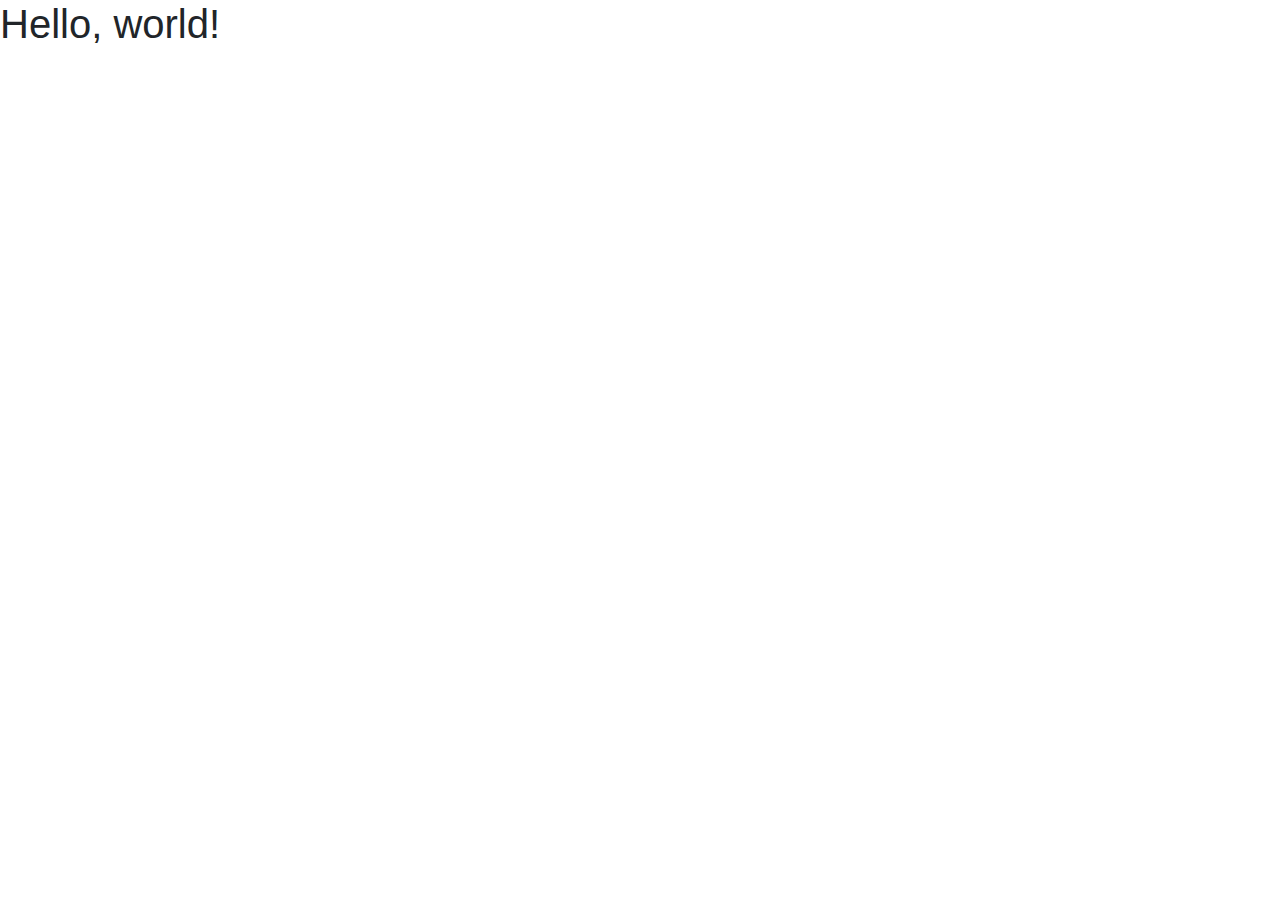
<file: Bootstrap-installation/index.html>
<!doctype html>
<html lang="en">
  <head>
    <!-- Required meta tags -->
    <meta charset="utf-8">
    <meta name="viewport" content="width=device-width, initial-scale=1, shrink-to-fit=no">

    <!-- Bootstrap CSS -->
    <link rel="stylesheet" href="https://maxcdn.bootstrapcdn.com/bootstrap/4.0.0/css/bootstrap.min.css" integrity="sha384-Gn5384xqQ1aoWXA+058RXPxPg6fy4IWvTNh0E263XmFcJlSAwiGgFAW/dAiS6JXm" crossorigin="anonymous">
    <title>Hello, world!</title>
  </head>
  <body>
    <h1>Hello, world!</h1>

    <!-- Optional JavaScript -->
    <!-- jQuery first, then Popper.js, then Bootstrap JS -->
    <script src="https://code.jquery.com/jquery-3.2.1.slim.min.js" integrity="sha384-KJ3o2DKtIkvYIK3UENzmM7KCkRr/rE9/Qpg6aAZGJwFDMVNA/GpGFF93hXpG5KkN" crossorigin="anonymous"></script>
    <script src="https://cdnjs.cloudflare.com/ajax/libs/popper.js/1.12.9/umd/popper.min.js" integrity="sha384-ApNbgh9B+Y1QKtv3Rn7W3mgPxhU9K/ScQsAP7hUibX39j7fakFPskvXusvfa0b4Q" crossorigin="anonymous"></script>
    <script src="https://maxcdn.bootstrapcdn.com/bootstrap/4.0.0/js/bootstrap.min.js" integrity="sha384-JZR6Spejh4U02d8jOt6vLEHfe/JQGiRRSQQxSfFWpi1MquVdAyjUar5+76PVCmYl" crossorigin="anonymous"></script>
  </body>
</html>
</file>
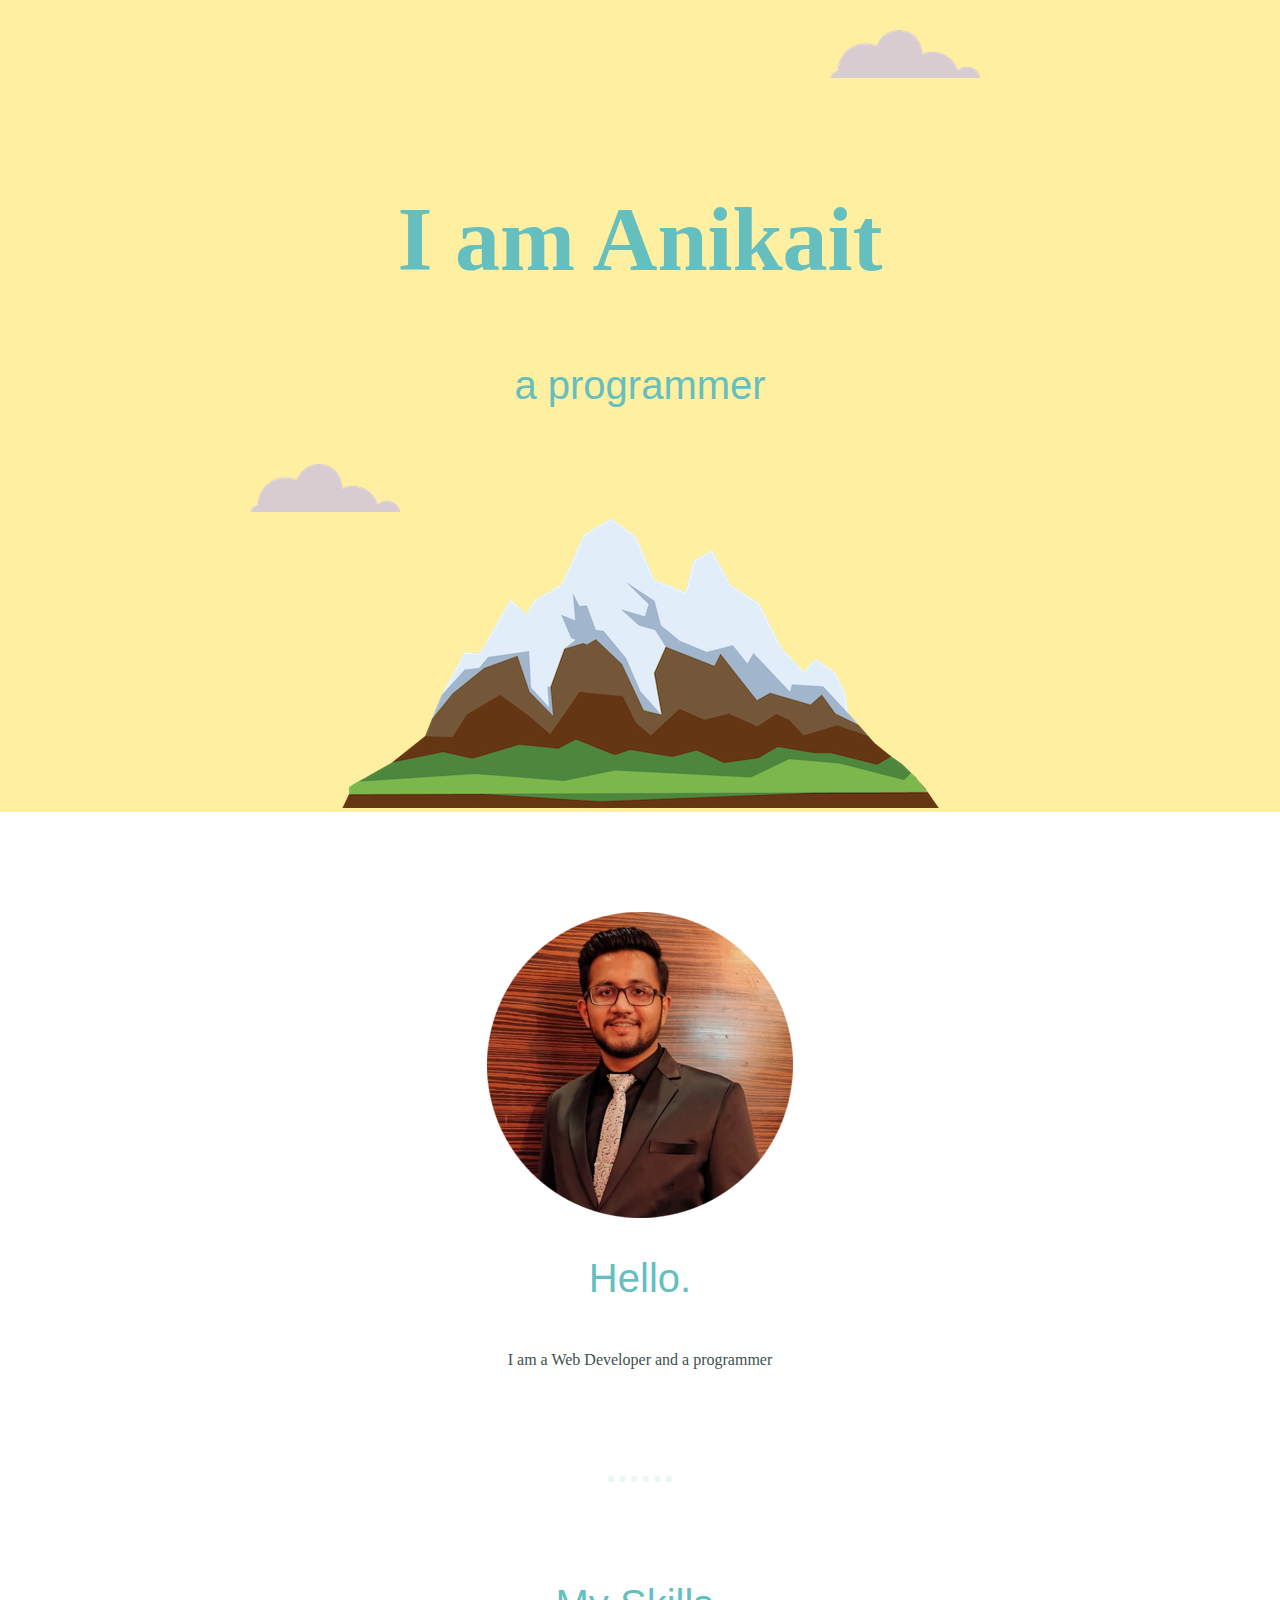
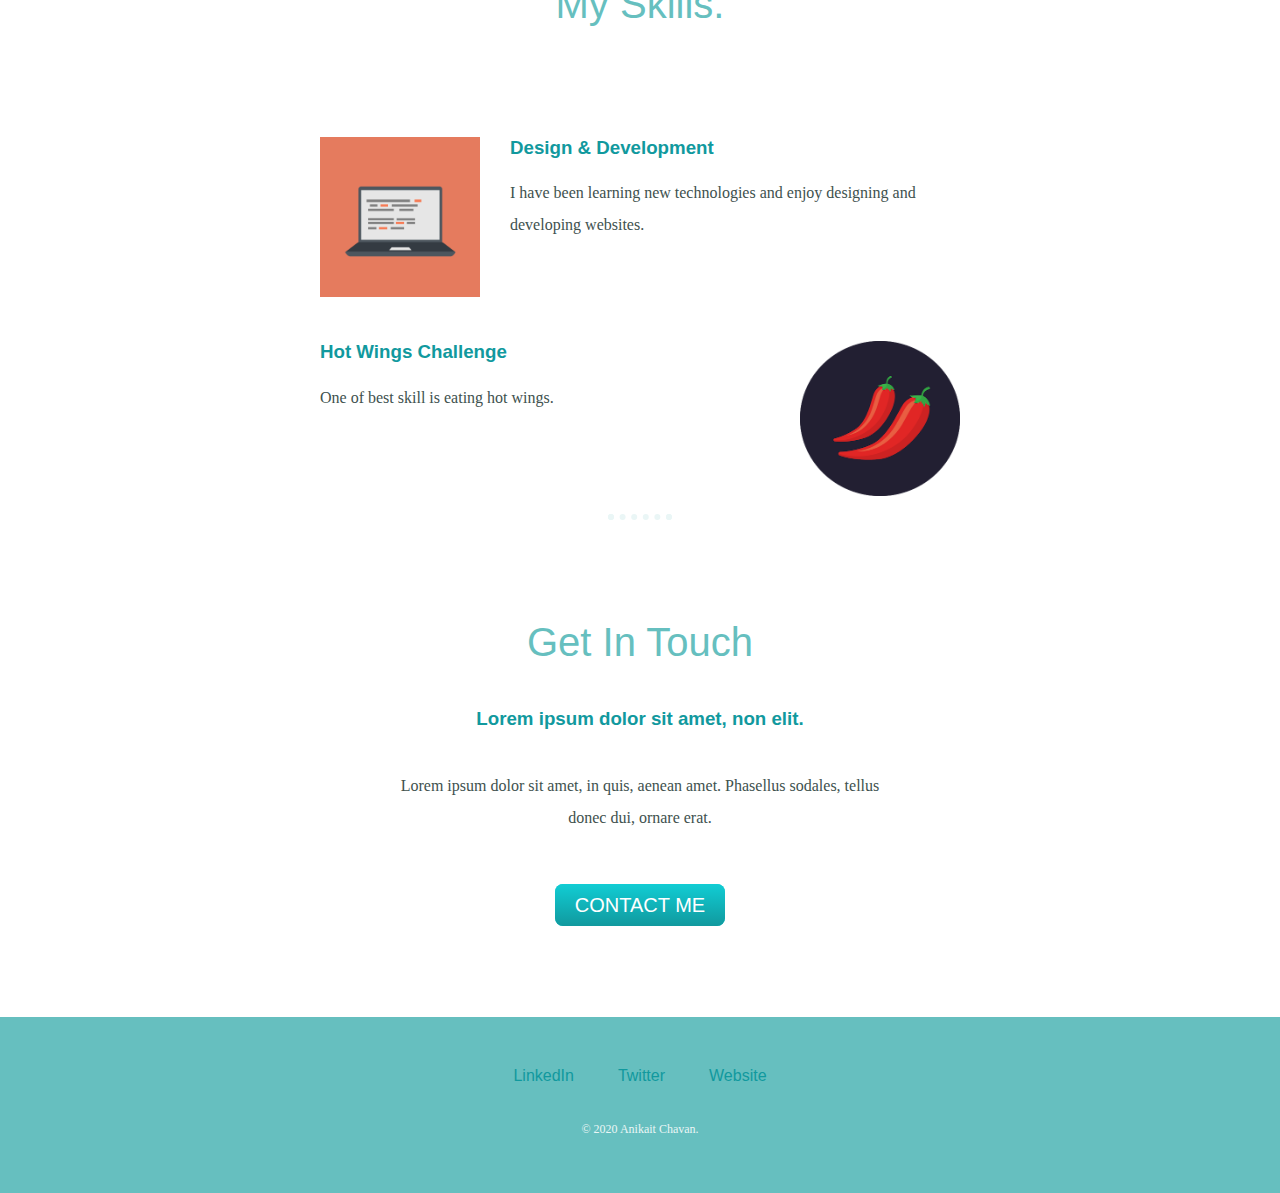
<file: CSS - My Site/index.html>
<!DOCTYPE html>
<html lang="en" dir="ltr">
  <head>
    <meta charset="utf-8">
    <title>Anikait Chavan</title>
    <link rel="stylesheet" href="css/styles.css">
    <link rel="icon" href="favicon.ico">
  </head>
  <body>
    <div class="top-container">
      <img class="top-cloud" src="images/cloud.png" alt="cloud-img">
      <h1>I am Anikait</h1>
      <h2>a programmer</h2>
      <img class="bottom-cloud" src="images/cloud.png" alt="cloud-img">
      <img src="images/mountain.png" alt="mountain-img">
    </div>
    <div class="middle-container">
      <div class="profile">
        <img src="images/anikait.png" alt="">
        <h2>Hello.</h2>
        <p class="intro">I am a Web Developer and a programmer</p>
      </div>
      <hr>
      <div class="skills">
        <h2>My Skills.</h2>
        <div class="skill-row">
          <img class="code-img" src="images/computer.png" alt="">
          <h3>Design & Development</h3>
          <p>I have been learning new technologies and enjoy designing and developing websites.</p>
        </div>
        <div class="skill-row">
          <img class="chilli-img" src="images/chillies.png" alt="">
          <h3>Hot Wings Challenge</h3>
          <p>One of best skill is eating hot wings.</p>
        </div>
      </div>
      <hr>
      <div class="contact-me">
        <h2>Get In Touch</h2>
        <h3>Lorem ipsum dolor sit amet, non elit.</h3>
        <p class="contact-message">Lorem ipsum dolor sit amet, in quis, aenean amet. Phasellus sodales, tellus donec dui, ornare erat.</p>
        <a class="btn" href="mailto:name@email.com">CONTACT ME</a>
      </div>
    </div>


    <div class="bottom-container">
      <a class="footer-link" href="https://www.linkedin.com/">LinkedIn</a>
      <a class="footer-link" href="https://twitter.com/">Twitter</a>
      <a class="footer-link" href="https://www.appbrewery.co/">Website</a>
      <p class="copyright">© 2020 Anikait Chavan.</p>
    </div>

  </body>
</html>
</file>
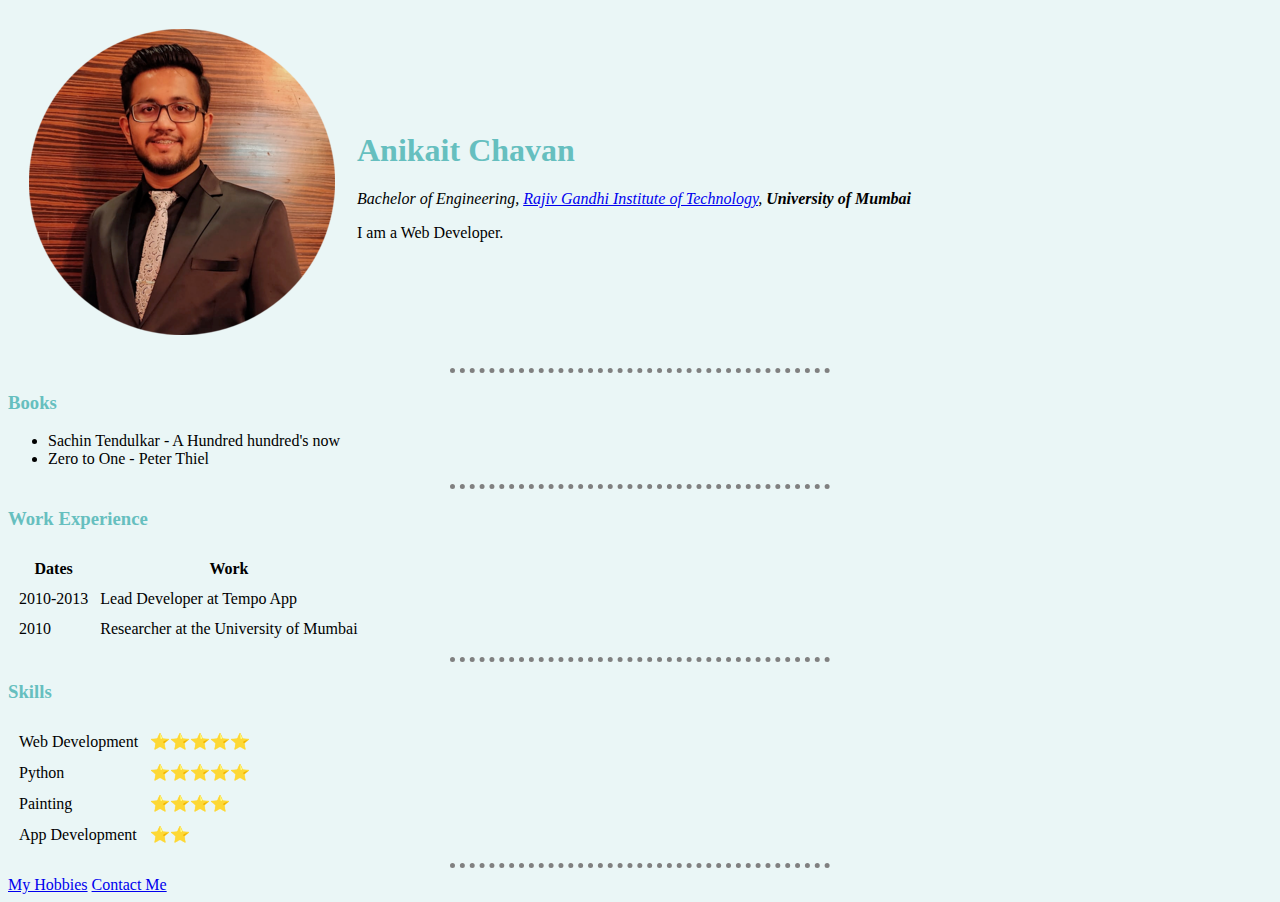
<file: HTML - Personal Site/index.html>
<!DOCTYPE html>
<html lang="en" dir="ltr">
  <head>
    <meta charset="utf-8">
    <title>Anikait's Personal Site</title>
    <link rel="stylesheet" href="css/styles.css">
  </head>
  <body >
    <table cellspacing="20">
      <tr>
        <td><img src="images/anikait.png" alt="anikait's profile picture"></td>
        <td>
          <h1>Anikait Chavan</h1>
          <p><em>Bachelor of Engineering, <a href="http://mctrgit.ac.in/">Rajiv Gandhi Institute of Technology</a>, <strong>University of Mumbai</strong></em></p>
          <p>I am a Web Developer.</p>
        </td>
      </tr>
    </table>


    <hr>
    <h3>Books</h3>
    <ul>
      <li>Sachin Tendulkar - A Hundred hundred's now</li>
      <li>Zero to One - Peter Thiel</li>
    </ul>
    <hr>
    <h3>Work Experience</h3>
    <table  cellspacing="10">
      <thead>
        <tr>
          <th>Dates</th>
          <th>Work</th>
        </tr>
      </thead>
      <tbody>
        <tr>
          <td>2010-2013</td>
          <td>Lead Developer at Tempo App</td>
        </tr>
        <tr>
          <td>2010</td>
          <td>Researcher at the University of Mumbai</td>
        </tr>
      </tbody>
    </table>
    <hr>
    <h3>Skills</h3>
    <table cellspacing="10">
      <tr>
        <td>Web Development</td>
        <td>⭐️⭐️⭐️⭐️⭐️</td>
      </tr>
      <tr>
        <td>Python</td>
        <td>⭐️⭐️⭐️⭐️⭐️</td>
      </tr>
      <tr>
        <td>Painting</td>
        <td>⭐️⭐️⭐️⭐️</td>
      </tr>
      <tr>
        <td>App Development</td>
        <td>⭐️⭐️</td>
      </tr>
    </table>
    <hr>
    <a href="hobbies.html">My Hobbies</a>
    <a href="contact.html">Contact Me</a>
  </body>
</html>
</file>
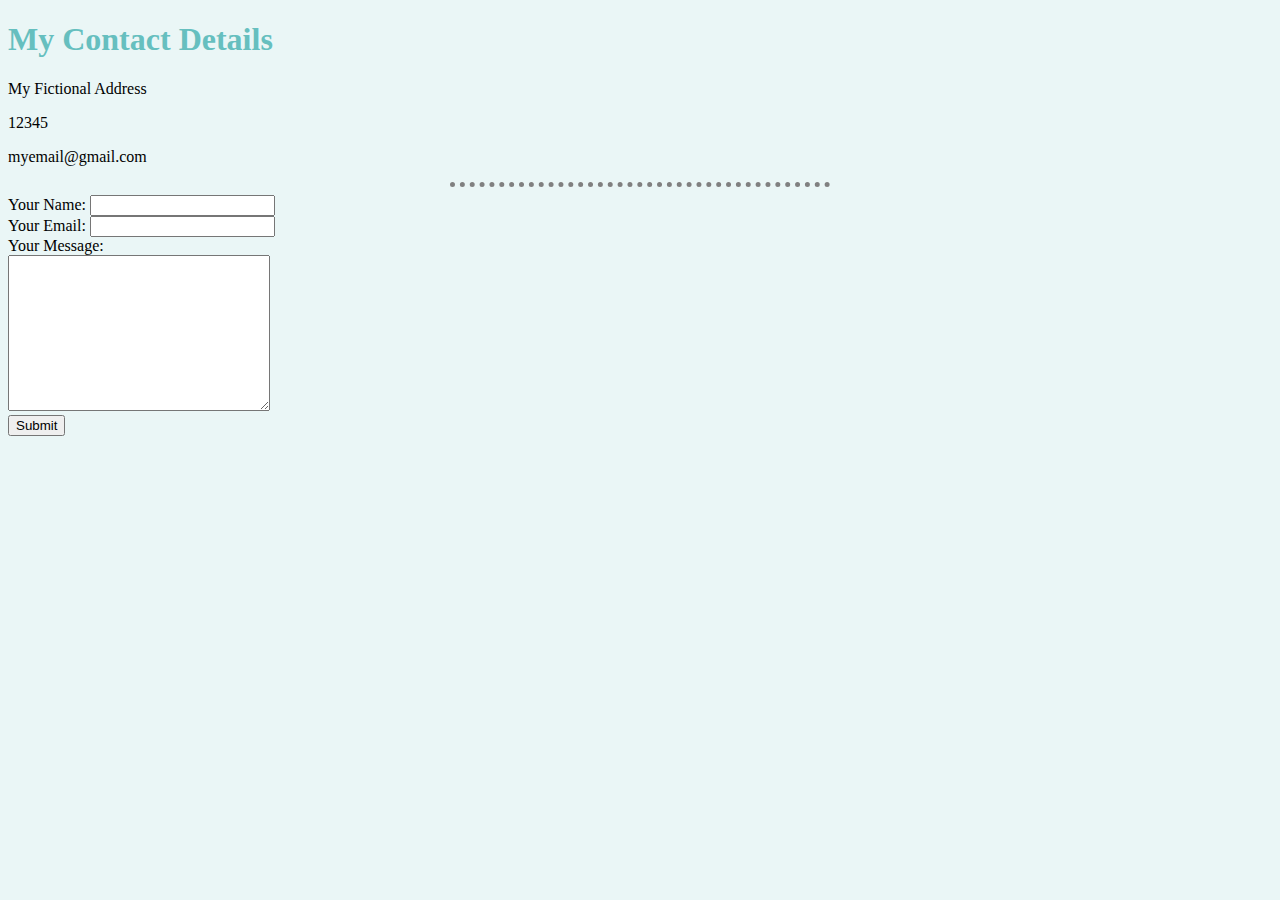
<file: HTML - Personal Site/contact.html>
<!DOCTYPE html>
<html lang="en" dir="ltr">
  <head>
    <meta charset="utf-8">
    <title>Contact</title>
    <link rel="stylesheet" href="css/styles.css">
  </head>
  <body>
    <h1>My Contact Details</h1
    <p>My Fictional Address</p>
    <p>12345</p>
    <p>myemail@gmail.com</p>
    <hr>
    <form class="" action="mailto:anikaitchavan@gmail.com" method="post" enctype="text/plain">
      <label>Your Name: </label>
      <input type="text" name="yourName" value=""><br>
      <label>Your Email:</label>
      <input type="email" name="yourEmail" value=""><br>
      <label>Your Message:</label><br>
      <textarea name="yourMessage" rows="10" cols="30"></textarea><br>
      <input type="submit" name="">
    </form>
  </body>
</html>
</file>
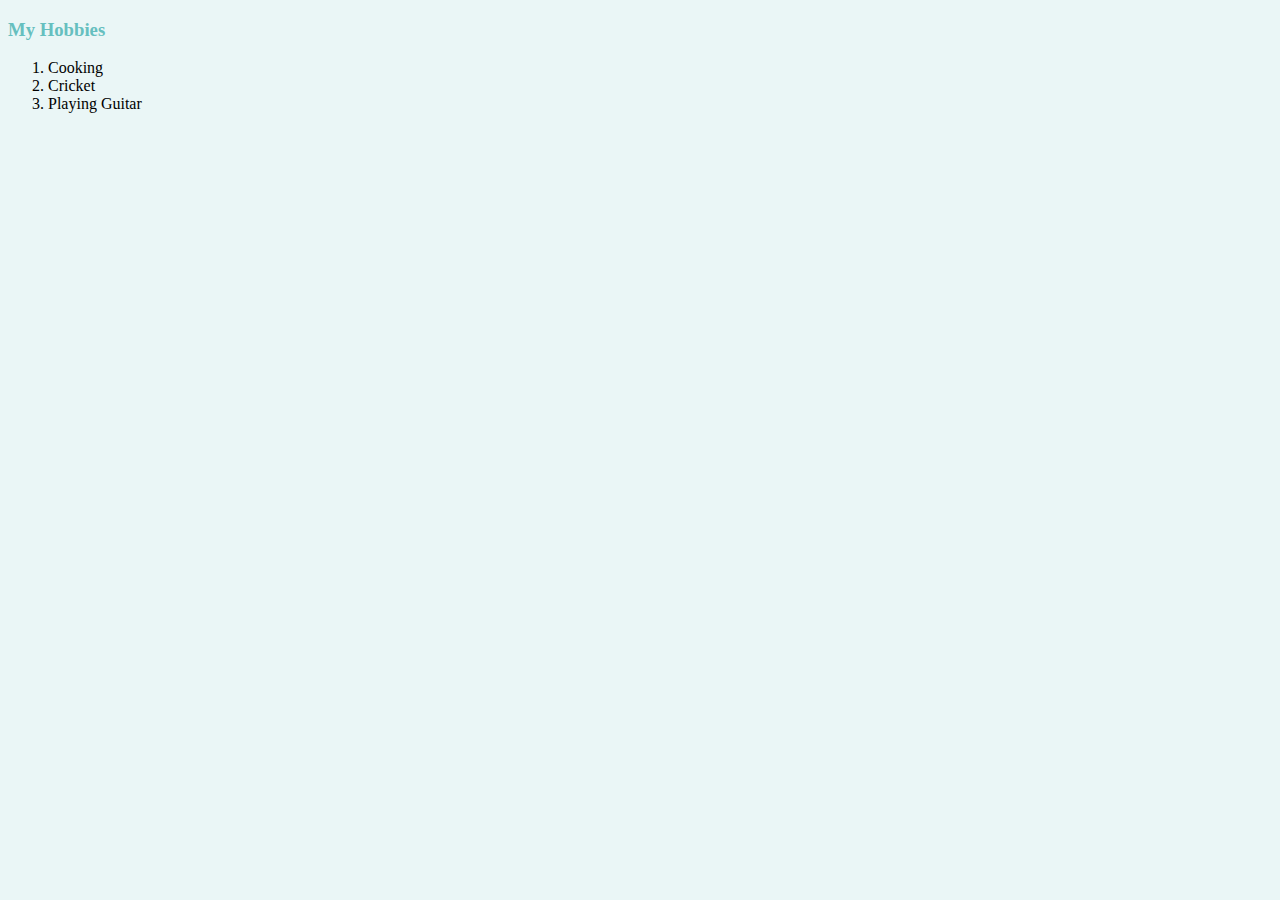
<file: HTML - Personal Site/hobbies.html>
<!DOCTYPE html>
<html lang="en" dir="ltr">
  <head>
    <meta charset="utf-8">
    <title>My Hobbies</title>
    <link rel="stylesheet" href="css/styles.css">
  </head>
  <body>
    <h3>My Hobbies</h3>
    <ol>
      <li>Cooking</li>
      <li>Cricket</li>
      <li>Playing Guitar</li>
    </ol>
  </body>
</html>
</file>
<file: CSS - My Site/css/styles.css>
body {
  color: #40514E;
  margin: 0;
  text-align: center;
  font-family: 'Meriweather', serif;
}

h1 {
  margin: 50px auto 0 auto;
  font-size: 5.625rem;
  font-family: 'Sacramento', cursive;
  color:  #66BFBF;
  line-height: 2;
}
h2 {
  font-family: 'Montserrat', sans-serif;
  font-size: 2.5rem;
  color:  #66BFBF;
  font-weight: normal;
  padding-bottom: 10px;
}
h3 {
  font-family: 'Montserrat', sans-serif;
  color: #11999E;
}
a {
  color: #11999E;
  font-family: 'Montserrat', sans-serif;
  margin: 10px 20px;
  text-decoration: none;
}
a:hover{
  color: #EAF6F6;
}
p {
  line-height: 2;
}
hr {
  border: dotted #EAF6F6 6px;
  border-bottom: none;
  width: 4%;
  margin: 100px auto;
}
.skill-row {
  width: 50%;
  margin: 100px auto 100px auto;
  text-align: left;

}
.top-container {
  background-color: #ffefa0;
  position: relative;
  padding-top: 100px;
}

.middle-container {
  margin: 100px 0;
}

.bottom-container {
  background-color: #66BFBF;
  padding: 50px 0 20px;
}
.intro {
  width: 30%;
  margin: auto;
}
.top-cloud {
  position: absolute;
  right: 300px;
  top: 30px;
}
.bottom-cloud {
  position: absolute;
  left: 250px;
  bottom: 300px;
}
.code-img {
  width: 25%;
  float: left;
  margin-right: 30px;
}

.chilli-img {
  width: 25%;
  float: right;
  margin-left: 30px;
}
.contact-message {
  width: 40%;
  margin: 40px auto 60px;
}
.btn {
  background: #11CDD4;
  background-image: -webkit-linear-gradient(top, #11CDD4, #11999e);
  background-image: -moz-linear-gradient(top, #11CDD4, #11999e);
  background-image: -ms-linear-gradient(top, #11CDD4, #11999e);
  background-image: -o-linear-gradient(top, #11CDD4, #11999e);
  background-image: linear-gradient(to bottom, #11CDD4, #11999e);
  -webkit-border-radius: 8;
  -moz-border-radius: 8;
  border-radius: 8px;
  font-family: 'Montserrat', sans-serif;
  color: #ffffff;
  font-size: 20px;
  padding: 10px 20px 10px 20px;
  text-decoration: none;
}

.btn:hover {
  background: #30e3cb;
  background-image: -webkit-linear-gradient(top, #30e3cb, #2bc4ad);
  background-image: -moz-linear-gradient(top, #30e3cb, #2bc4ad);
  background-image: -ms-linear-gradient(top, #30e3cb, #2bc4ad);
  background-image: -o-linear-gradient(top, #30e3cb, #2bc4ad);
  background-image: linear-gradient(to bottom, #30e3cb, #2bc4ad);
  text-decoration: none;
}
.copyright {
  color: #EAF6F6;
  font-size: 0.75rem;
  padding: 20px 0;
}
</file>
<file: HTML - Personal Site/css/styles.css>
body {
  background-color: #EAF6F6;
}

hr {
  border-color: grey;
  border-style: none;
  border-top-style: dotted;
  border-width: 5px;
  width: 30%;
}

h1 {
  color: #66BFBF;
}
h3 {
  color: #66BFBF;
}
</file>
